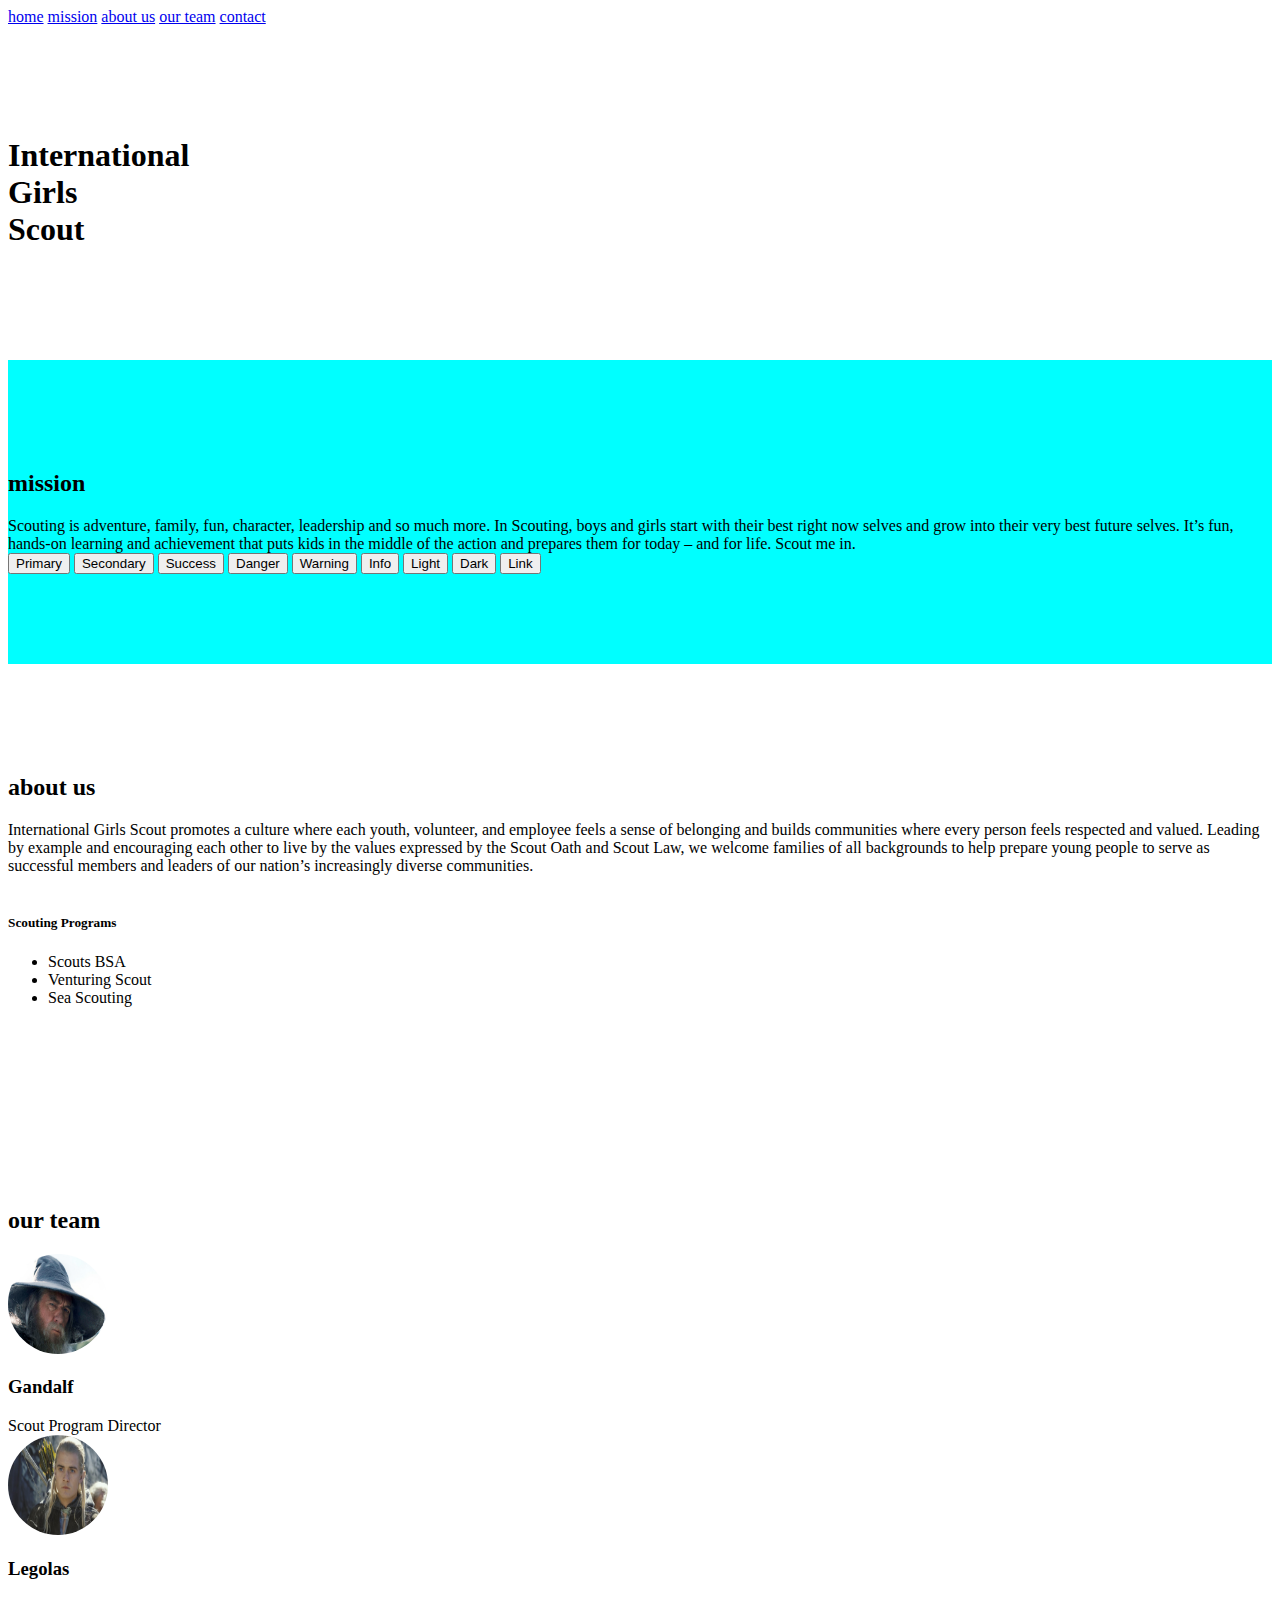
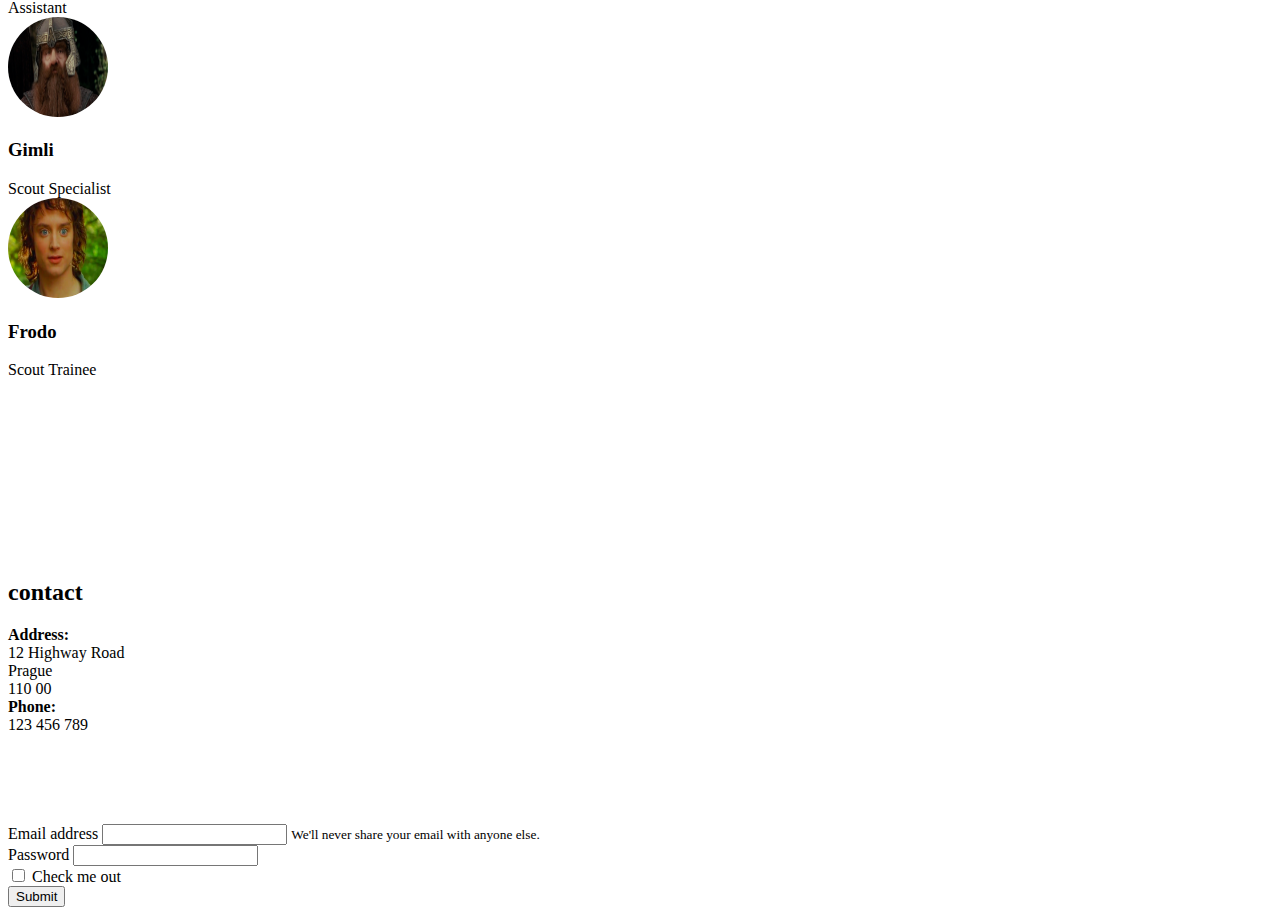
<file: Bootstrap_project_starter/index.html>
<!DOCTYPE html>
<html lang="en">
<head>
  <meta charset="UTF-8" />
  <meta name="viewport" content="width=device-width, initial-scale=1.0" />
  <meta http-equiv="X-UA-Compatible" content="ie=edge" />
  <!-------------------------------
  1. Níže přidej odkaz na CSS
  ------------------------------->
  
  <link rel="stylesheet" href="https://stackpath.bootstrapcdn.com/bootstrap/4.5.0/css/bootstrap.min.css" integrity="sha384-9aIt2nRpC12Uk9gS9baDl411NQApFmC26EwAOH8WgZl5MYYxFfc+NcPb1dKGj7Sk" crossorigin="anonymous">
  
  <!-------------------------------
  2. Níže přidej odkaz na Javascript
  --------------------------------->
  <script src="https://code.jquery.com/jquery-3.5.1.slim.min.js" integrity="sha384-DfXdz2htPH0lsSSs5nCTpuj/zy4C+OGpamoFVy38MVBnE+IbbVYUew+OrCXaRkfj" crossorigin="anonymous"></script>
  <script src="https://cdn.jsdelivr.net/npm/popper.js@1.16.0/dist/umd/popper.min.js" integrity="sha384-Q6E9RHvbIyZFJoft+2mJbHaEWldlvI9IOYy5n3zV9zzTtmI3UksdQRVvoxMfooAo" crossorigin="anonymous"></script>
  <script src="https://stackpath.bootstrapcdn.com/bootstrap/4.5.0/js/bootstrap.min.js" integrity="sha384-OgVRvuATP1z7JjHLkuOU7Xw704+h835Lr+6QL9UvYjZE3Ipu6Tp75j7Bh/kR0JKI" crossorigin="anonymous"></script>

  <!-------------------------------
  3. Níže odkomentuj odkaz na náš stylesheet
  --------------------------------->
  <link rel="stylesheet" href="style.css">

  <title>International Girls Scout</title>
</head>
<!-------------------------------
7. Text Color
--------------------------------->
<body class="">
  <header>
    <!-------------------------------
    5. Navbar
    --------------------------------->
    <nav class="container navbar flex-column flex-sm-row">
      <a href="#">home</a>
      <a href="#mission">mission</a>
      <a href="#about-us">about us</a>
      <a href="#team">our team</a>
      <a href="#contact">contact</a>
    </nav>
  </header>

  <!-------------------------------
  4. Jumbotron
  --------------------------------->
  <section class="banner jumbotron">
    <div class="container">
      <h1>
        <span class="blue">I</span>nternational 
        <br>
        <span class="red">G</span>irls
        <br>
        <span class="green">S</span>cout</h1>
        
    </div>
  </section>
  
  <a name="mission" />
  <!-------------------------------
  6. Background Color
  --------------------------------->
  <section class="mission bg-info">
    <body class="text-white"></body>
     
      <div class="container">

  </div>
      <h2>mission</h2>
      <p>
        Scouting is adventure, family, fun, character, leadership and so much more. 

        In Scouting, boys and girls start with their best right now selves and grow into their very best future selves. It’s fun, hands-on learning and achievement that puts kids in the middle of the action and prepares them for today – and for life.
        
        Scout me in.
      </p>

      <!-------------------------------
      8. Button
      --------------------------------->
      <button type="button" class="btn btn-primary">Primary</button>
<button type="button" class="btn btn-secondary">Secondary</button>
<button type="button" class="btn btn-success">Success</button>
<button type="button" class="btn btn-danger">Danger</button>
<button type="button" class="btn btn-warning">Warning</button>
<button type="button" class="btn btn-info">Info</button>
<button type="button" class="btn btn-light">Light</button>
<button type="button" class="btn btn-dark">Dark</button>

<button type="button" class="btn btn-link">Link</button>
    </div>
  </section>

  <a name="about-us" />
  <!-------------------------------
  6. Background Color (+ Text color)
  --------------------------------->
  <section class="about-us">
    <div class="container">
      <h2>about us</h2>
      <p>
        International Girls Scout promotes a culture where each youth, volunteer, and employee feels a sense of belonging and builds communities where every person feels respected and valued.
        Leading by example and encouraging each other to live by the values expressed by the Scout Oath and Scout Law, we welcome families of all backgrounds to help prepare young people to serve as successful members and leaders of our nation’s increasingly diverse communities.
      </p>
      <br/>
      <div>
        <h5>Scouting Programs</h5>
        <!-------------------------------
        10. List group
        --------------------------------->
        <ul id="myList" class="">
          <li class="item bsa">Scouts BSA</li>
          <li class="item venturing">Venturing Scout</li>
          <li class="item sea">Sea Scouting</li>
        </ul>
      </div>
    </div>
  </section>

  <a name="team"/>
  <!-------------------------------
  6. Background Color
  --------------------------------->
  <section class="team">
    <div class="container">
      <h2>our team</h2>
    <!-------------------------------
      11.a Layout Grid - row
    --------------------------------->
    <div class="row">

  
      <!-------------------------------
      11.b Layout Grid - col-md
      --------------------------------->
      <div class="person col-md">
        <img src="img/Gandalf.jpg" alt="Gandalf" />
        <h3>Gandalf</h3>
        <p>Scout Program Director</p>
      </div>

      <!-------------------------------
      11.b Layout Grid - col-md
      --------------------------------->
      <div class="person col-md">
        <img src="img/Legolas.png" alt="Legolas" />
        <h3>Legolas</h3>
        <p>Assistant</p>
      </div>

      <!-------------------------------
      11.b Layout Grid - col-md
      --------------------------------->
      <div class="person col-md ">
         
        <img src="img/Gimli.png" alt="Gimli" />
        <h3>Gimli</h3>
        <p>Scout Specialist</p>
      </div>

      <!-------------------------------
      11.b Layout Grid - col-md
      --------------------------------->
      <div class="person col-md">
        <img src="img/Frodo.png" alt="Frodo" />
        <h3>Frodo</h3>
        <p>Scout Trainee</p>
      </div>
    </div>
  </div>
  </section>

  <a name="contact" />
  <!-------------------------------
  6. Background Color
  --------------------------------->
  <section class="contact">
    <div class="container">
      <h2>contact</h2>
      <div class="contact-part">
        <strong>Address:</strong>
        <p>
          12 Highway Road<br />
          Prague<br />
          110 00
        </p>
      </div>
      
      <div class="contact-part">
        <strong>Phone:</strong>
        <p>
          123 456 789
        </p>
      </div>
    </div>
  </section>

  <div class="container col-4">
    <!-------------------------------
    9. Form
    --------------------------------->
    <form>
      <div class="form-group">
        <label for="exampleInputEmail1">Email address</label>
        <input type="email" class="form-control" id="exampleInputEmail1" aria-describedby="emailHelp">
        <small id="emailHelp" class="form-text text-muted">We'll never share your email with anyone else.</small>
      </div>
      <div class="form-group">
        <label for="exampleInputPassword1">Password</label>
        <input type="password" class="form-control" id="exampleInputPassword1">
      </div>
      <div class="form-group form-check">
        <input type="checkbox" class="form-check-input" id="exampleCheck1">
        <label class="form-check-label" for="exampleCheck1">Check me out</label>
      </div>
      <button type="submit" class="btn btn-primary">Submit</button>
    </form>
  </div>
</body>

<script>
  const hello = () => {
    alert('Button clicked!');
  };

  document.addEventListener('DOMContentLoaded', () => {
    const btn = document.querySelectorAll('.btn');
    btn.forEach((item) => {
      item.addEventListener('click', hello);
    });
  });
</script>
</html>
</file>
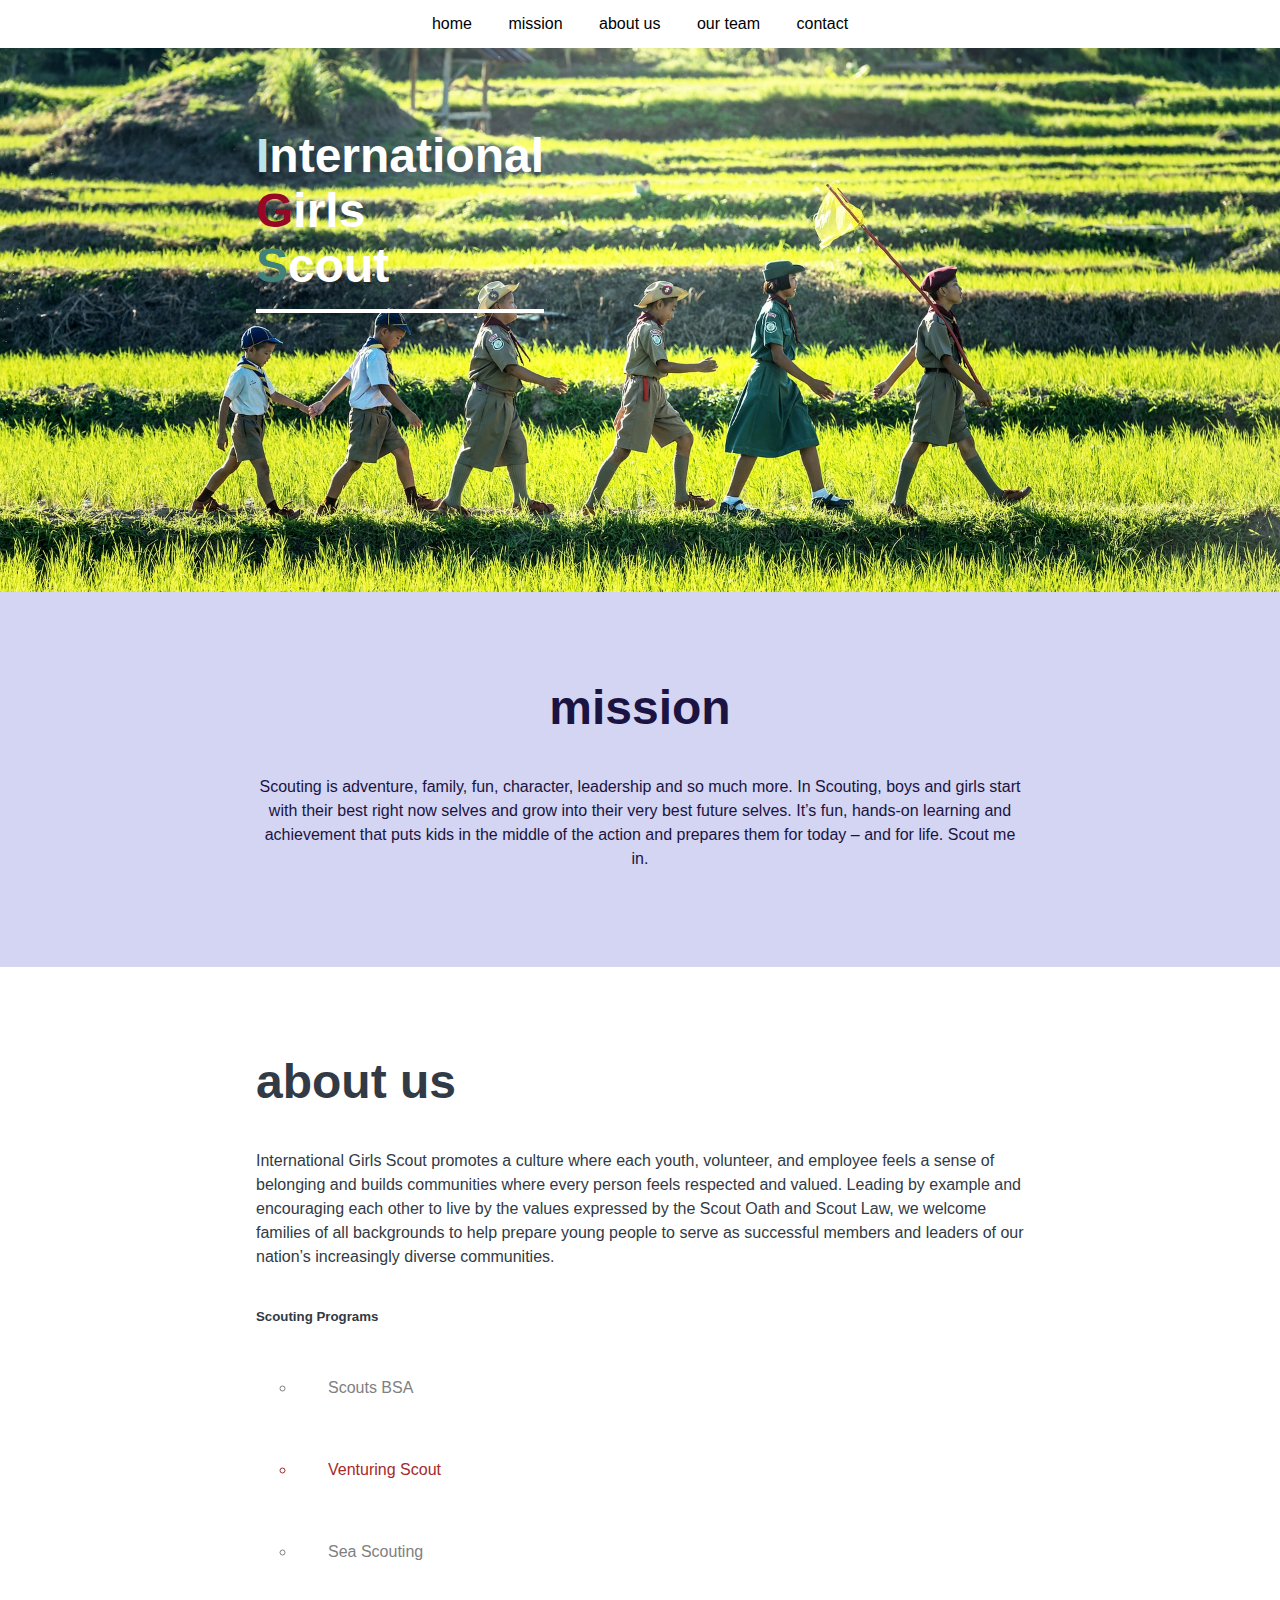
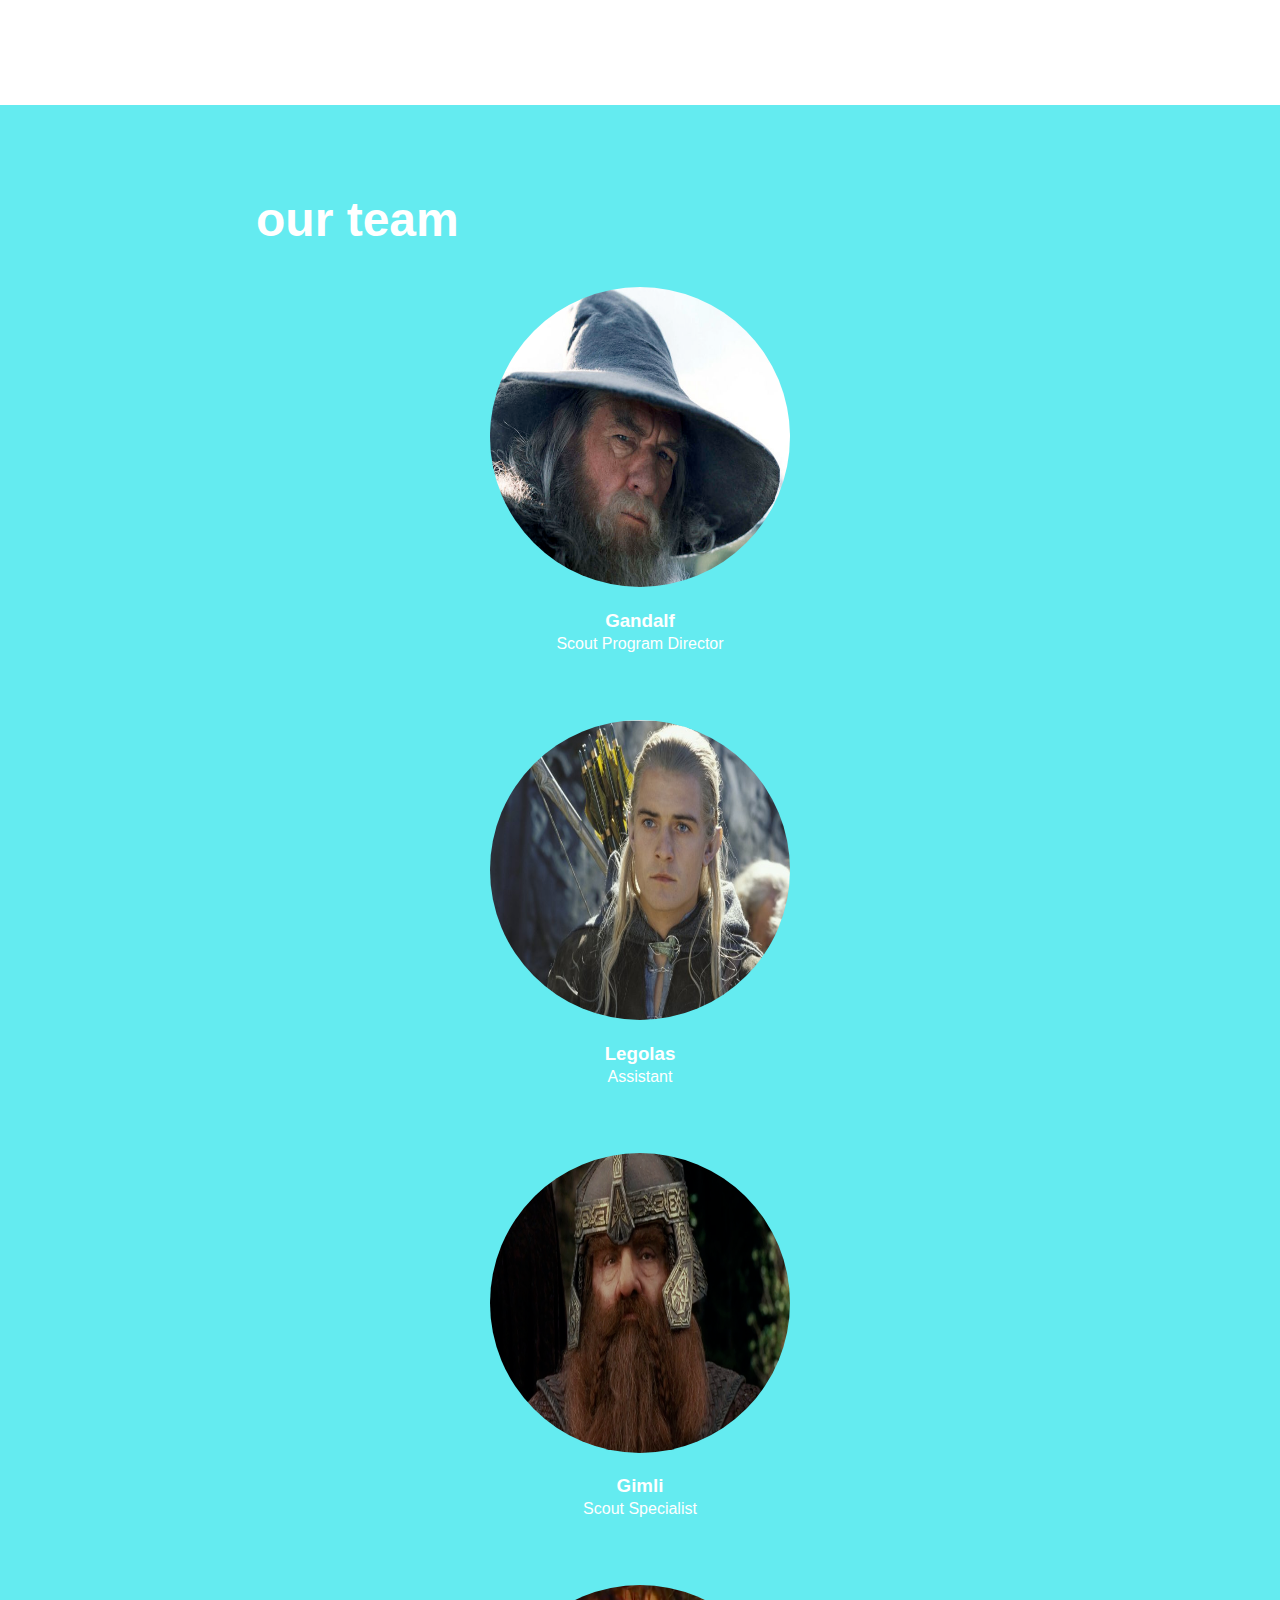
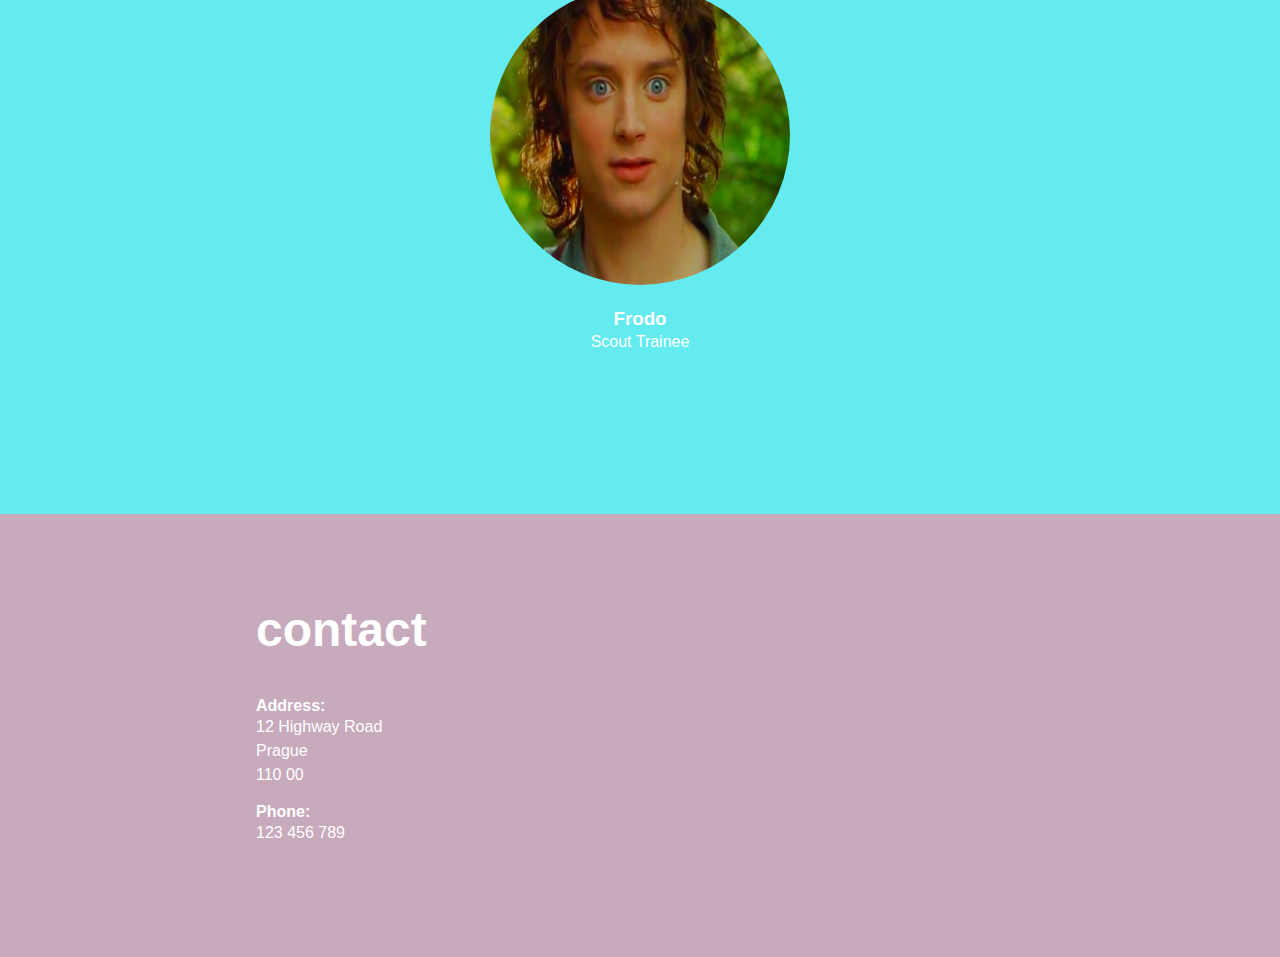
<file: CSS_project_starter/index.html>
<!DOCTYPE html>
<html lang="en">
<head>
  <meta charset="UTF-8" />
  <meta name="viewport" content="width=device-width, initial-scale=1.0" />
  <meta http-equiv="X-UA-Compatible" content="ie=edge" />
  <!-- 1. Níže přidej link na CSS -->
  <link rel="stylesheet" href="style.css"> 

  <title>International Girls Scout</title>
</head>
<body>
  <header>
    <nav class="container">
      <a href="#">home</a>
      <a href="#mission">mission</a>
      <a href="#about-us">about us</a>
      <a href="#team">our team</a>
      <a href="#contact">contact</a>
    </nav>
  </header>

  <section class="banner">
    <div class="container">
      <h1>
        <span class="blue">I</span>nternational 
        <br>
        <span class="red">G</span>irls
        <br>
        <span class="green">S</span>cout</h1>
    </div>
  </section>
  
  <a name="mission" />
  <section class="mission">
    <div class="container">
      <h2>mission</h2>
      <p>
        Scouting is adventure, family, fun, character, leadership and so much more. 

        In Scouting, boys and girls start with their best right now selves and grow into their very best future selves. It’s fun, hands-on learning and achievement that puts kids in the middle of the action and prepares them for today – and for life.
        
        Scout me in.
      </p>
    </div>
  </section>

  <a name="about-us" />
  <section class="about-us">
    <div class="container">
      <h2>about us</h2>
      <p>
        International Girls Scout promotes a culture where each youth, volunteer, and employee feels a sense of belonging and builds communities where every person feels respected and valued.
        Leading by example and encouraging each other to live by the values expressed by the Scout Oath and Scout Law, we welcome families of all backgrounds to help prepare young people to serve as successful members and leaders of our nation’s increasingly diverse communities.
      </p>
      <br/>
      <div>
        <h5>Scouting Programs</h5>
        <ul id="myList">
          <li class="item bsa">Scouts BSA</li>
          <li class="item venturing">Venturing Scout</li>
          <li class="item sea">Sea Scouting</li>
        </ul>
      </div>
    </div>
  </section>

  <a name="team" />
  <section class="team">
    <div class="container">
      <h2>our team</h2>
      <div class="person">
        <img src="img/Gandalf.jpg" alt="Gandalf" />
        <h3>Gandalf</h3>
        <p>Scout Program Director</p>
      </div>

      <div class="person">
        <img src="img/Legolas.png" alt="Legolas" />
        <h3>Legolas</h3>
        <p>Assistant</p>
      </div>

      <div class="person">
        <img src="img/Gimli.png" alt="Gimli" />
        <h3>Gimli</h3>
        <p>Scout Specialist</p>
      </div>

      <div class="person">
        <img src="img/Frodo.png" alt="Frodo" />
        <h3>Frodo</h3>
        <p>Scout Trainee</p>
      </div>
    </div>
  </section>

  <a name="contact" />
  <section class="contact">
    <div class="container">
      <h2>contact</h2>
      <div class="contact-part">
        <strong>Address:</strong>
        <p>
          12 Highway Road<br />
          Prague<br />
          110 00
        </p>
      </div>
      
      <div class="contact-part">
        <strong>Phone:</strong>
        <p>
          123 456 789
        </p>
      </div>
    </div>
  </section>

</body>
</html>
</file>
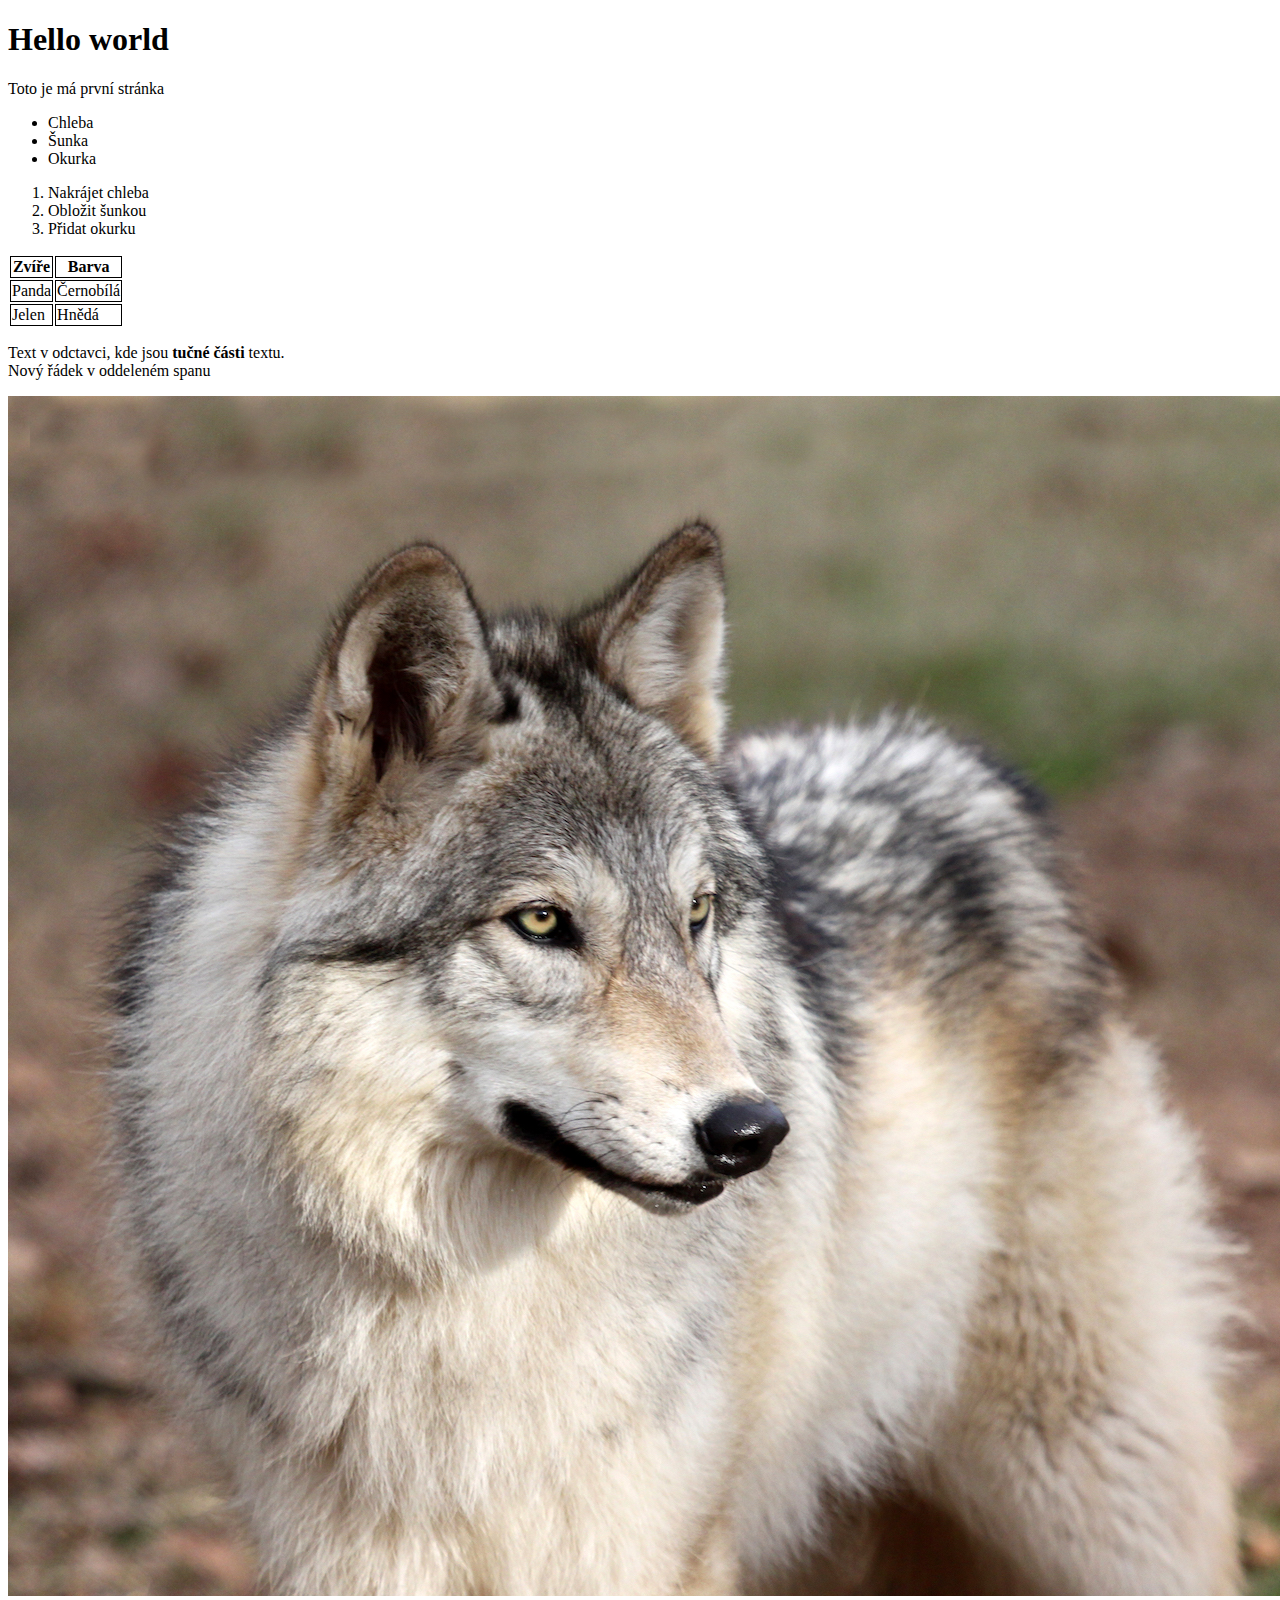
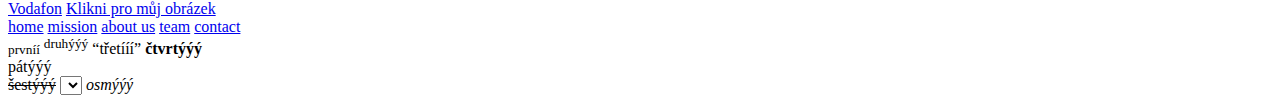
<file: HTML/index.html>
<!DOCTYPE html> <!-- Řekneme prohlížeči, že je to html -->
<html> <!--Začátek HTML-->
<head>  
    <!--Hlavička--> 
    <style>
        td, th {
            border: 1px solid black;
        }
    </style>
</head>
<body>

    <h1> Hello world</h1> <!--Obsah body-->
    <p>Toto je má první stránka</p>


    <!-- Seznamy-->
    <ul> <!--Unordered list -->
    <li>Chleba</li> <!-- list item-->
    <li>Šunka</li>
    <li>Okurka</li>
    </ul>

    <ol> <!-- Ordered list-->
    <li>Nakrájet chleba</li>
    <li>Obložit šunkou</li>
    <li>Přidat okurku</li>
    </ol>

    <!--Tabulky-->
<table>
<tr>
    <th>Zvíře</th>
    <th>Barva</th>
</tr>
<tr>
    <td>Panda</td>
    <td>Černobílá</td>
</tr>
<tr>
    <td>Jelen</td>
    <td>Hnědá</td>
</tr>
</table>

<!--Text-->
<p>
    Text v odctavci, kde jsou <strong>tučné části</strong> textu. 
    <br /> Nový řádek v <span>oddeleném spanu </span>
</p>

<!--Obrázek-->
<img src="Lapua-Whole-Body-Turned-Head.jpg" />

<!--Odkaz-->
<a href= "https://www.vodafone.cz/">Vodafon</a>
<a href= "vlk_obecny_pixabay_3.jpg">Klikni pro můj obrázek</a>

<!--Navigace (memu) Navbar-->
<header>
    <nav class="container">
     <a href="#">home</a>
     <a href="#mission" >mission</a>
     <a href="#about-us">about us</a>
     <a href="#team">team</a>
     <a href="contact">contact</a>
    </nav>
</header>


<!--Zkouška dalších tagů-->
<small>prvníí</small>
<sup>druhýýý</sup>
<q>třetííí</q>
<b>čtvrtýýý</b>
<footer>pátýýý</footer>
<s>šestýýý</s>
<select>sedmýýý</select> 
<i>osmýýý</i>
</body>

</html>
</file>
<file: Bootstrap_project_starter/style.css>
img {
  width: 100px;
  height: 100px;
  border-radius: 50px;
}

p, ul {
  margin: 0 auto;
}

section {
  padding: 10vh 0;
}
.bg-info {
  background-color: aqua !important;
}
</file>
<file: CSS_project_starter/style.css>
/**************************
Step 7 Vlož hodnoty pro body tag.
**************************/

body {
  color: rgb(49, 58, 69);
  font-family: sans-serif;
  margin: 0;
}


/**************************
Step 8 Nastav šířku a okraj(margin) pro .container selector 
**************************/


.container {
  width: 60vw;
  margin: 0 auto;
}



/**************************
Step 9 Nastav font-size a text-align pro nav element 
**************************/

 
nav {
   font-size: 24xp;
   text-align: center;
}
 

/**************************
Step 10 Změň velikost obrázkům
**************************/


img {
  width: 300px;
  height: 300px;
  border-radius: 150px;
}


/**************************
Step 11 Nastav každému písmenu jinou barvu
**************************/


.green {
  color:#40817a;
}

.red {
  color:#990726;
}

.blue {
  color:#b8e3ea;
}


/************************** 
Step 11 Změn barvu pozadí (background-color) následujícím třídám
.mission
.about-us
.team
.contact
sections
**************************/


.mission {
  background-color:#d3d5f2;
  color: #1b1341;
  text-align:center;
}

.about-us {
  background-color: white;
}

.team {
  background-color: rgb(100, 235, 240);
  color: white;
}

.contact {
  background-color:#c7aabc;
  color: white;
}
 

/************************** 
Step 12 Nastav "vatu" (padding) pro section element = přepiš "X"
**************************/


section {
  padding: 3rem 0rem 6rem 0rem;
}
 

/**************************
Step  13 Uprav hlavní banner
**************************/

 
.banner {
  height: 25rem;
  background: #223c88 url("img/banner.jpg") center/cover no-repeat;
}




/**************************
Step 14 Vybíráme podle id elementu
**************************/

 
#myList {
  list-style: circle;
}


/************************** 
Step 16 Hrajeme si s položkami seznamu
**************************/


li.item{
  padding:2em;
}

.bsa, .sea {
  color:grey;
}

.venturing {
  color:brown; 
}
 

/**************************
Step 17 Nastav speciální stav pro :hover (přejetí myší) pro <a> tag v <nav> baru
**************************/


nav a:hover {
  color: pink;
  font-weight: bold;
}

























/**************************
Original set up 
**************************/

nav a {
  color: black;
  display: inline;
  padding: 0 1rem;
  line-height: 3rem;
  text-decoration: none;
}

h1, h2, h3 {
  font-weight: 900;
}

h1, h2 {
  font-size: 3rem;
}

h3 {
  margin-bottom: 0;
}

p {
  margin: 0;
  line-height: 150%;
}

.person {
  margin-bottom: 4rem;
  text-align: center;
}

.contact-part {
  margin-bottom: 1rem;
}

.banner h1 {
  width: 18rem;
  padding-bottom: 1rem;
  border-bottom: 4px solid white;
  color: white; 
}
</file>
